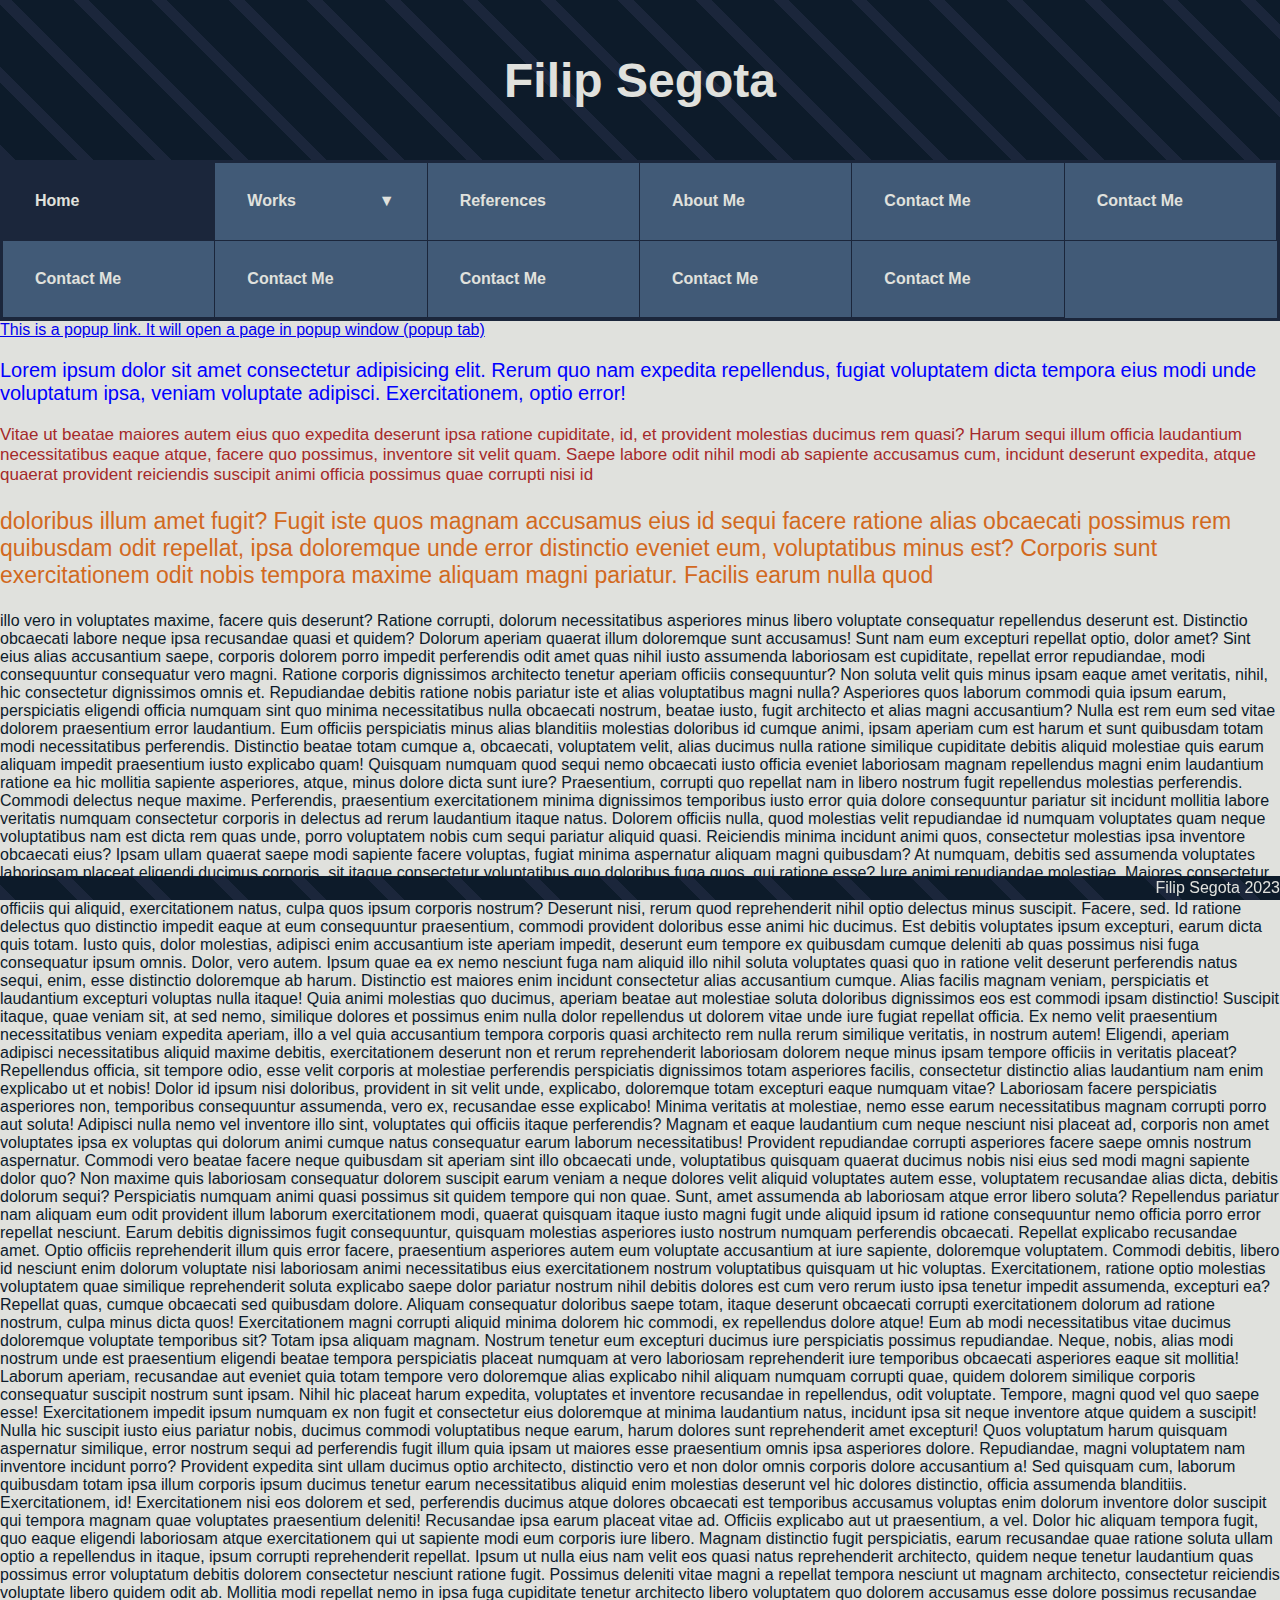
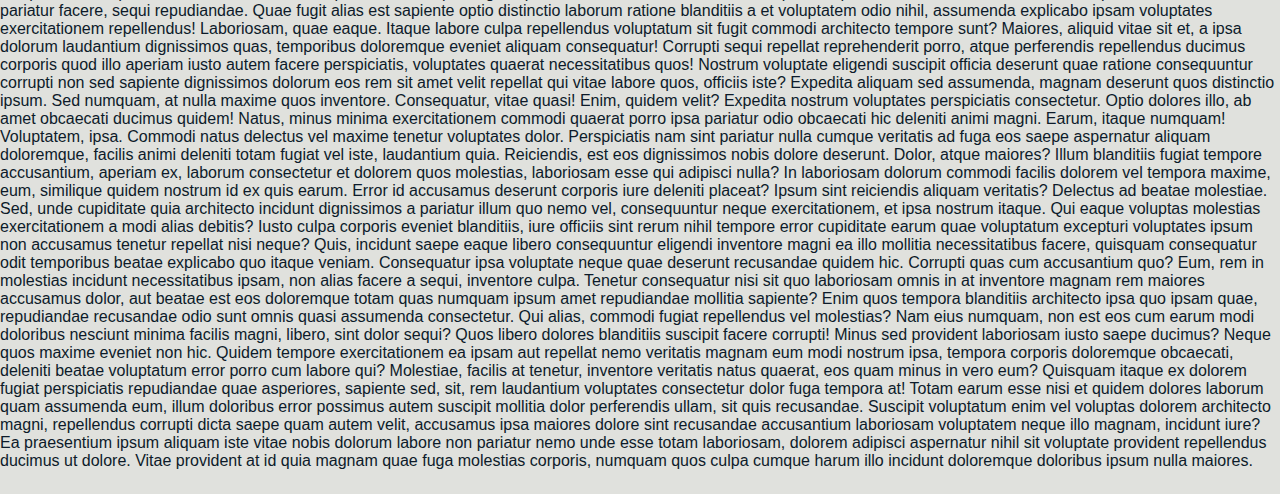
<file: index.html>
<!--
    Author: Filip Segota
    Class: CSC261, Fall 2023
    Assignment: HTML Assignment
    File: index.html
-->
<!--Document declaration-->
<!DOCTYPE html>
<!--Language declaration-->
<html lang="en">

<!--Metadata-->

<head>
    <meta charset="UTF-8">
    <meta name="viewport" content="width=device-width, initial-scale=1.0">
    <meta name="author" content="Filip Segota">
    <title>Home</title>
    <link rel="stylesheet" href="style.css">
</head>

<!--Body of a page-->

<body>
    <!--Grid layout-->
    <div class="grid-container">
        <!--Header including page title-->
        <header>
            <h1 class="header-title">Filip Segota</h1>
        </header>

        <!--Navigation menu using unordered list-->
        <nav>
            <ul class="menu-list">
                <!--Active class is for the current tab-->
                <li class="menu-list-item menu-link-active">
                    <h2 class="menu-title">Home</h2>
                </li>
                <li class="menu-list-item menu-list-item-works">
                    <div class="menu-link-dropdown">
                        <a>
                            <h2 class="menu-title">Works<span class="menu-title-arrow">&#9660</span></h2>
                        </a>
                    </div>
                    <!--Dropdown menu for Works tab using ordered list. Change later-->
                    <ol class="menu-list-item-dropdown">
                        <li><a href="works.html">
                                <h3 class="menu-subtitle">Philosophy 1</h3>
                            </a></li>
                        <li><a href="">
                                <h3 class="menu-subtitle">Philosophy 2</h3>
                            </a></li>
                        <li><a href="">
                                <h3 class="menu-subtitle">Philosophy 3</h3>
                            </a></li>
                        <li><a href="">
                                <h3 class="menu-subtitle">Philosophy 4</h3>
                            </a></li>
                        <li><a href="">
                                <h3 class="menu-subtitle">Philosophy 5</h3>
                            </a></li>
                        <li><a href="">
                                <h3 class="menu-subtitle">Philosophy 6</h3>
                            </a></li>
                        <li><a href="">
                                <h3 class="menu-subtitle">Philosophy 7</h3>
                            </a></li>
                        <li><a href="">
                                <h3 class="menu-subtitle">Philosophy 8</h3>
                            </a></li>
                    </ol>
                </li>
                <li class="menu-list-item"><a href="references.html">
                        <h2 class="menu-title">References</h2>
                    </a></li>
                <li class="menu-list-item"><a href="aboutme.html">
                        <h2 class="menu-title">About Me</h2>
                    </a></li>
                <li class="menu-list-item"><a href="contactme.html">
                        <h2 class="menu-title">Contact Me</h2>
                    </a></li>
                <!--Delete items below. Used for demonstration-->
                <li class="menu-list-item"><a href="contactme.html">
                        <h2 class="menu-title">Contact Me</h2>
                    </a></li>
                <li class="menu-list-item"><a href="contactme.html">
                        <h2 class="menu-title">Contact Me</h2>
                    </a></li>
                <li class="menu-list-item"><a href="contactme.html">
                        <h2 class="menu-title">Contact Me</h2>
                    </a></li>
                <li class="menu-list-item"><a href="contactme.html">
                        <h2 class="menu-title">Contact Me</h2>
                    </a></li>
                <li class="menu-list-item"><a href="contactme.html">
                        <h2 class="menu-title">Contact Me</h2>
                    </a></li>
                <li class="menu-list-item"><a href="contactme.html">
                        <h2 class="menu-title">Contact Me</h2>
                    </a></li>
            </ul>
        </nav>

        <!--Main section of the page-->
        <main>
            <!--Delete later-->

            <a href="#popup-box" rel="noopener noreferrer">This is a popup link. It will open a
                page in popup window (popup tab)</a>
            <div id="popup-box" class="popup-box-modal">
                <div class="popup-box-content">
                    <p>HELLO WORLD!</p>
                    <a href="#" class="popup-box-close">X</a>
                </div>
            </div>
            <!--Delete text below later. Used for demonstration-->
            <div class="main-home">
                <p class="font1">Lorem ipsum dolor sit amet consectetur adipisicing elit. Rerum quo nam expedita
                    repellendus, fugiat
                    voluptatem dicta tempora eius modi unde voluptatum ipsa, veniam voluptate adipisci. Exercitationem,
                    optio
                    error!</p>
                <p class="font2">Vitae ut beatae maiores autem eius quo expedita deserunt ipsa ratione cupiditate, id,
                    et
                    provident
                    molestias ducimus rem quasi? Harum sequi illum officia laudantium necessitatibus eaque atque, facere
                    quo
                    possimus, inventore sit velit quam. Saepe labore odit nihil modi ab sapiente accusamus cum, incidunt
                    deserunt expedita, atque quaerat provident reiciendis suscipit animi officia possimus quae corrupti
                    nisi
                    id</p>
                <p id="font3">doloribus illum amet fugit? Fugit iste quos magnam accusamus eius id sequi facere
                    ratione alias
                    obcaecati
                    possimus rem quibusdam odit repellat, ipsa doloremque unde error distinctio eveniet eum,
                    voluptatibus
                    minus
                    est? Corporis sunt exercitationem odit nobis tempora maxime aliquam magni pariatur. Facilis earum
                    nulla
                    quod</p>
                illo vero in voluptates maxime, facere quis deserunt? Ratione corrupti, dolorum necessitatibus
                asperiores
                minus libero voluptate consequatur repellendus deserunt est. Distinctio obcaecati labore neque ipsa
                recusandae quasi et quidem? Dolorum aperiam quaerat illum doloremque sunt accusamus! Sunt nam eum
                excepturi
                repellat optio, dolor amet? Sint eius alias accusantium saepe, corporis dolorem porro impedit
                perferendis
                odit amet quas nihil iusto assumenda laboriosam est cupiditate, repellat error repudiandae, modi
                consequuntur consequatur vero magni. Ratione corporis dignissimos architecto tenetur aperiam officiis
                consequuntur? Non soluta velit quis minus ipsam eaque amet veritatis, nihil, hic consectetur dignissimos
                omnis et. Repudiandae debitis ratione nobis pariatur iste et alias voluptatibus magni nulla? Asperiores
                quos
                laborum commodi quia ipsum earum, perspiciatis eligendi officia numquam sint quo minima necessitatibus
                nulla
                obcaecati nostrum, beatae iusto, fugit architecto et alias magni accusantium? Nulla est rem eum sed
                vitae
                dolorem praesentium error laudantium. Eum officiis perspiciatis minus alias blanditiis molestias
                doloribus
                id cumque animi, ipsam aperiam cum est harum et sunt quibusdam totam modi necessitatibus perferendis.
                Distinctio beatae totam cumque a, obcaecati, voluptatem velit, alias ducimus nulla ratione similique
                cupiditate debitis aliquid molestiae quis earum aliquam impedit praesentium iusto explicabo quam!
                Quisquam
                numquam quod sequi nemo obcaecati iusto officia eveniet laboriosam magnam repellendus magni enim
                laudantium
                ratione ea hic mollitia sapiente asperiores, atque, minus dolore dicta sunt iure? Praesentium, corrupti
                quo
                repellat nam in libero nostrum fugit repellendus molestias perferendis. Commodi delectus neque maxime.
                Perferendis, praesentium exercitationem minima dignissimos temporibus iusto error quia dolore
                consequuntur
                pariatur sit incidunt mollitia labore veritatis numquam consectetur corporis in delectus ad rerum
                laudantium
                itaque natus. Dolorem officiis nulla, quod molestias velit repudiandae id numquam voluptates quam neque
                voluptatibus nam est dicta rem quas unde, porro voluptatem nobis cum sequi pariatur aliquid quasi.
                Reiciendis minima incidunt animi quos, consectetur molestias ipsa inventore obcaecati eius? Ipsam ullam
                quaerat saepe modi sapiente facere voluptas, fugiat minima aspernatur aliquam magni quibusdam? At
                numquam,
                debitis sed assumenda voluptates laboriosam placeat eligendi ducimus corporis, sit itaque consectetur
                voluptatibus quo doloribus fuga quos, qui ratione esse? Iure animi repudiandae molestiae. Maiores
                consectetur dolorum et ut quae, vel modi explicabo, ea, doloremque est numquam atque laboriosam
                praesentium
                illo non in dolorem molestias voluptatem corporis. Debitis commodi similique officiis qui aliquid,
                exercitationem natus, culpa quos ipsum corporis nostrum? Deserunt nisi, rerum quod reprehenderit nihil
                optio
                delectus minus suscipit. Facere, sed. Id ratione delectus quo distinctio impedit eaque at eum
                consequuntur
                praesentium, commodi provident doloribus esse animi hic ducimus. Est debitis voluptates ipsum excepturi,
                earum dicta quis totam. Iusto quis, dolor molestias, adipisci enim accusantium iste aperiam impedit,
                deserunt eum tempore ex quibusdam cumque deleniti ab quas possimus nisi fuga consequatur ipsum omnis.
                Dolor,
                vero autem. Ipsum quae ea ex nemo nesciunt fuga nam aliquid illo nihil soluta voluptates quasi quo in
                ratione velit deserunt perferendis natus sequi, enim, esse distinctio doloremque ab harum. Distinctio
                est
                maiores enim incidunt consectetur alias accusantium cumque. Alias facilis magnam veniam, perspiciatis et
                laudantium excepturi voluptas nulla itaque! Quia animi molestias quo ducimus, aperiam beatae aut
                molestiae
                soluta doloribus dignissimos eos est commodi ipsam distinctio! Suscipit itaque, quae veniam sit, at sed
                nemo, similique dolores et possimus enim nulla dolor repellendus ut dolorem vitae unde iure fugiat
                repellat
                officia. Ex nemo velit praesentium necessitatibus veniam expedita aperiam, illo a vel quia accusantium
                tempora corporis quasi architecto rem nulla rerum similique veritatis, in nostrum autem! Eligendi,
                aperiam
                adipisci necessitatibus aliquid maxime debitis, exercitationem deserunt non et rerum reprehenderit
                laboriosam dolorem neque minus ipsam tempore officiis in veritatis placeat? Repellendus officia, sit
                tempore
                odio, esse velit corporis at molestiae perferendis perspiciatis dignissimos totam asperiores facilis,
                consectetur distinctio alias laudantium nam enim explicabo ut et nobis! Dolor id ipsum nisi doloribus,
                provident in sit velit unde, explicabo, doloremque totam excepturi eaque numquam vitae? Laboriosam
                facere
                perspiciatis asperiores non, temporibus consequuntur assumenda, vero ex, recusandae esse explicabo!
                Minima
                veritatis at molestiae, nemo esse earum necessitatibus magnam corrupti porro aut soluta! Adipisci nulla
                nemo
                vel inventore illo sint, voluptates qui officiis itaque perferendis? Magnam et eaque laudantium cum
                neque
                nesciunt nisi placeat ad, corporis non amet voluptates ipsa ex voluptas qui dolorum animi cumque natus
                consequatur earum laborum necessitatibus! Provident repudiandae corrupti asperiores facere saepe omnis
                nostrum aspernatur. Commodi vero beatae facere neque quibusdam sit aperiam sint illo obcaecati unde,
                voluptatibus quisquam quaerat ducimus nobis nisi eius sed modi magni sapiente dolor quo? Non maxime quis
                laboriosam consequatur dolorem suscipit earum veniam a neque dolores velit aliquid voluptates autem
                esse,
                voluptatem recusandae alias dicta, debitis dolorum sequi? Perspiciatis numquam animi quasi possimus sit
                quidem tempore qui non quae. Sunt, amet assumenda ab laboriosam atque error libero soluta? Repellendus
                pariatur nam aliquam eum odit provident illum laborum exercitationem modi, quaerat quisquam itaque iusto
                magni fugit unde aliquid ipsum id ratione consequuntur nemo officia porro error repellat nesciunt. Earum
                debitis dignissimos fugit consequuntur, quisquam molestias asperiores iusto nostrum numquam perferendis
                obcaecati. Repellat explicabo recusandae amet. Optio officiis reprehenderit illum quis error facere,
                praesentium asperiores autem eum voluptate accusantium at iure sapiente, doloremque voluptatem. Commodi
                debitis, libero id nesciunt enim dolorum voluptate nisi laboriosam animi necessitatibus eius
                exercitationem
                nostrum voluptatibus quisquam ut hic voluptas. Exercitationem, ratione optio molestias voluptatem quae
                similique reprehenderit soluta explicabo saepe dolor pariatur nostrum nihil debitis dolores est cum vero
                rerum iusto ipsa tenetur impedit assumenda, excepturi ea? Repellat quas, cumque obcaecati sed quibusdam
                dolore. Aliquam consequatur doloribus saepe totam, itaque deserunt obcaecati corrupti exercitationem
                dolorum
                ad ratione nostrum, culpa minus dicta quos! Exercitationem magni corrupti aliquid minima dolorem hic
                commodi, ex repellendus dolore atque! Eum ab modi necessitatibus vitae ducimus doloremque voluptate
                temporibus sit? Totam ipsa aliquam magnam. Nostrum tenetur eum excepturi ducimus iure perspiciatis
                possimus
                repudiandae. Neque, nobis, alias modi nostrum unde est praesentium eligendi beatae tempora perspiciatis
                placeat numquam at vero laboriosam reprehenderit iure temporibus obcaecati asperiores eaque sit
                mollitia!
                Laborum aperiam, recusandae aut eveniet quia totam tempore vero doloremque alias explicabo nihil aliquam
                numquam corrupti quae, quidem dolorem similique corporis consequatur suscipit nostrum sunt ipsam. Nihil
                hic
                placeat harum expedita, voluptates et inventore recusandae in repellendus, odit voluptate. Tempore,
                magni
                quod vel quo saepe esse! Exercitationem impedit ipsum numquam ex non fugit et consectetur eius
                doloremque at
                minima laudantium natus, incidunt ipsa sit neque inventore atque quidem a suscipit! Nulla hic suscipit
                iusto
                eius pariatur nobis, ducimus commodi voluptatibus neque earum, harum dolores sunt reprehenderit amet
                excepturi! Quos voluptatum harum quisquam aspernatur similique, error nostrum sequi ad perferendis fugit
                illum quia ipsam ut maiores esse praesentium omnis ipsa asperiores dolore. Repudiandae, magni voluptatem
                nam
                inventore incidunt porro? Provident expedita sint ullam ducimus optio architecto, distinctio vero et non
                dolor omnis corporis dolore accusantium a! Sed quisquam cum, laborum quibusdam totam ipsa illum corporis
                ipsum ducimus tenetur earum necessitatibus aliquid enim molestias deserunt vel hic dolores distinctio,
                officia assumenda blanditiis. Exercitationem, id! Exercitationem nisi eos dolorem et sed, perferendis
                ducimus atque dolores obcaecati est temporibus accusamus voluptas enim dolorum inventore dolor suscipit
                qui
                tempora magnam quae voluptates praesentium deleniti! Recusandae ipsa earum placeat vitae ad. Officiis
                explicabo aut ut praesentium, a vel. Dolor hic aliquam tempora fugit, quo eaque eligendi laboriosam
                atque
                exercitationem qui ut sapiente modi eum corporis iure libero. Magnam distinctio fugit perspiciatis,
                earum
                recusandae quae ratione soluta ullam optio a repellendus in itaque, ipsum corrupti reprehenderit
                repellat.
                Ipsum ut nulla eius nam velit eos quasi natus reprehenderit architecto, quidem neque tenetur laudantium
                quas
                possimus error voluptatum debitis dolorem consectetur nesciunt ratione fugit. Possimus deleniti vitae
                magni
                a repellat tempora nesciunt ut magnam architecto, consectetur reiciendis voluptate libero quidem odit
                ab.
                Mollitia modi repellat nemo in ipsa fuga cupiditate tenetur architecto libero voluptatem quo dolorem
                accusamus esse dolore possimus recusandae pariatur facere, sequi repudiandae. Quae fugit alias est
                sapiente
                optio distinctio laborum ratione blanditiis a et voluptatem odio nihil, assumenda explicabo ipsam
                voluptates
                exercitationem repellendus! Laboriosam, quae eaque. Itaque labore culpa repellendus voluptatum sit fugit
                commodi architecto tempore sunt? Maiores, aliquid vitae sit et, a ipsa dolorum laudantium dignissimos
                quas,
                temporibus doloremque eveniet aliquam consequatur! Corrupti sequi repellat reprehenderit porro, atque
                perferendis repellendus ducimus corporis quod illo aperiam iusto autem facere perspiciatis, voluptates
                quaerat necessitatibus quos! Nostrum voluptate eligendi suscipit officia deserunt quae ratione
                consequuntur
                corrupti non sed sapiente dignissimos dolorum eos rem sit amet velit repellat qui vitae labore quos,
                officiis iste? Expedita aliquam sed assumenda, magnam deserunt quos distinctio ipsum. Sed numquam, at
                nulla
                maxime quos inventore. Consequatur, vitae quasi! Enim, quidem velit? Expedita nostrum voluptates
                perspiciatis consectetur. Optio dolores illo, ab amet obcaecati ducimus quidem! Natus, minus minima
                exercitationem commodi quaerat porro ipsa pariatur odio obcaecati hic deleniti animi magni. Earum,
                itaque
                numquam! Voluptatem, ipsa. Commodi natus delectus vel maxime tenetur voluptates dolor. Perspiciatis nam
                sint
                pariatur nulla cumque veritatis ad fuga eos saepe aspernatur aliquam doloremque, facilis animi deleniti
                totam fugiat vel iste, laudantium quia. Reiciendis, est eos dignissimos nobis dolore deserunt. Dolor,
                atque
                maiores? Illum blanditiis fugiat tempore accusantium, aperiam ex, laborum consectetur et dolorem quos
                molestias, laboriosam esse qui adipisci nulla? In laboriosam dolorum commodi facilis dolorem vel tempora
                maxime, eum, similique quidem nostrum id ex quis earum. Error id accusamus deserunt corporis iure
                deleniti
                placeat? Ipsum sint reiciendis aliquam veritatis? Delectus ad beatae molestiae. Sed, unde cupiditate
                quia
                architecto incidunt dignissimos a pariatur illum quo nemo vel, consequuntur neque exercitationem, et
                ipsa
                nostrum itaque. Qui eaque voluptas molestias exercitationem a modi alias debitis? Iusto culpa corporis
                eveniet blanditiis, iure officiis sint rerum nihil tempore error cupiditate earum quae voluptatum
                excepturi
                voluptates ipsum non accusamus tenetur repellat nisi neque? Quis, incidunt saepe eaque libero
                consequuntur
                eligendi inventore magni ea illo mollitia necessitatibus facere, quisquam consequatur odit temporibus
                beatae
                explicabo quo itaque veniam. Consequatur ipsa voluptate neque quae deserunt recusandae quidem hic.
                Corrupti
                quas cum accusantium quo? Eum, rem in molestias incidunt necessitatibus ipsam, non alias facere a sequi,
                inventore culpa. Tenetur consequatur nisi sit quo laboriosam omnis in at inventore magnam rem maiores
                accusamus dolor, aut beatae est eos doloremque totam quas numquam ipsum amet repudiandae mollitia
                sapiente?
                Enim quos tempora blanditiis architecto ipsa quo ipsam quae, repudiandae recusandae odio sunt omnis
                quasi
                assumenda consectetur. Qui alias, commodi fugiat repellendus vel molestias? Nam eius numquam, non est
                eos
                cum earum modi doloribus nesciunt minima facilis magni, libero, sint dolor sequi? Quos libero dolores
                blanditiis suscipit facere corrupti! Minus sed provident laboriosam iusto saepe ducimus? Neque quos
                maxime
                eveniet non hic. Quidem tempore exercitationem ea ipsam aut repellat nemo veritatis magnam eum modi
                nostrum
                ipsa, tempora corporis doloremque obcaecati, deleniti beatae voluptatum error porro cum labore qui?
                Molestiae, facilis at tenetur, inventore veritatis natus quaerat, eos quam minus in vero eum? Quisquam
                itaque ex dolorem fugiat perspiciatis repudiandae quae asperiores, sapiente sed, sit, rem laudantium
                voluptates consectetur dolor fuga tempora at! Totam earum esse nisi et quidem dolores laborum quam
                assumenda
                eum, illum doloribus error possimus autem suscipit mollitia dolor perferendis ullam, sit quis
                recusandae.
                Suscipit voluptatum enim vel voluptas dolorem architecto magni, repellendus corrupti dicta saepe quam
                autem
                velit, accusamus ipsa maiores dolore sint recusandae accusantium laboriosam voluptatem neque illo
                magnam,
                incidunt iure? Ea praesentium ipsum aliquam iste vitae nobis dolorum labore non pariatur nemo unde esse
                totam laboriosam, dolorem adipisci aspernatur nihil sit voluptate provident repellendus ducimus ut
                dolore.
                Vitae provident at id quia magnam quae fuga molestias corporis, numquam quos culpa cumque harum illo
                incidunt doloremque doloribus ipsum nulla maiores.
            </div>
        </main>

        <!--Footer section-->
        <footer>
            Filip Segota 2023
        </footer>
    </div>
</body>

</html>
</file>
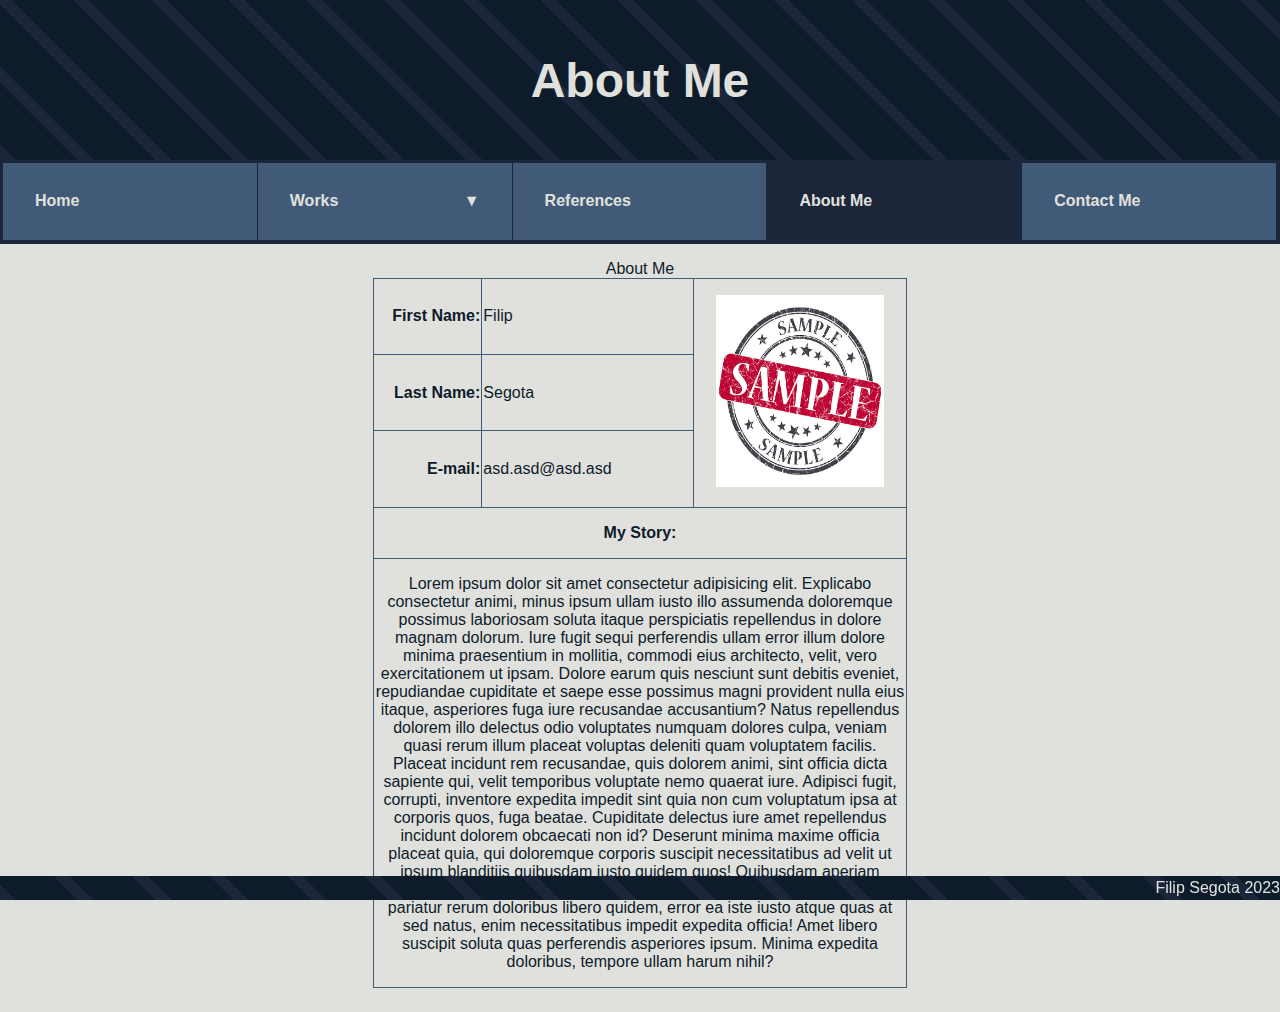
<file: aboutme.html>
<!--
    Author: Filip Segota
    Class: CSC261, Fall 2023
    Assignment: HTML Assignment
    File: aboutme.html
-->
<!--Document declaration-->
<!DOCTYPE html>
<!--Language declaration-->
<html lang="en">

<!--Metadata-->

<head>
    <meta charset="UTF-8">
    <meta name="viewport" content="width=device-width, initial-scale=1.0">
    <title>About Me</title>
    <link rel="stylesheet" href="style.css">
</head>

<!--Body of a page-->

<body>
    <!--Grid layout-->
    <div class="grid-container">
        <!--Header including page title-->
        <header>
            <h1 class="header-title">About Me</h1>
        </header>

        <!--Navigation menu using unordered list-->
        <nav>
            <ul class="menu-list">
                <li class="menu-list-item"><a href="index.html">
                        <h2 class="menu-title">Home</h2>
                    </a></li>
                <li class="menu-list-item menu-list-item-works">
                    <div class="menu-link-dropdown">
                        <a>
                            <h2 class="menu-title">Works<span class="menu-title-arrow">&#9660</span></h2>
                        </a>
                    </div>
                    <!--Dropdown menu for Works tab using ordered list. Change later-->
                    <ol class="menu-list-item-dropdown">
                        <li><a href="works.html">
                                <h3 class="menu-subtitle">Philosophy 1</h3>
                            </a></li>
                        <li><a href="">
                                <h3 class="menu-subtitle">Philosophy 2</h3>
                            </a></li>
                        <li><a href="">
                                <h3 class="menu-subtitle">Philosophy 3</h3>
                            </a></li>
                        <li><a href="">
                                <h3 class="menu-subtitle">Philosophy 4</h3>
                            </a></li>
                        <li><a href="">
                                <h3 class="menu-subtitle">Philosophy 5</h3>
                            </a></li>
                        <li><a href="">
                                <h3 class="menu-subtitle">Philosophy 6</h3>
                            </a></li>
                        <li><a href="">
                                <h3 class="menu-subtitle">Philosophy 7</h3>
                            </a></li>
                        <li><a href="">
                                <h3 class="menu-subtitle">Philosophy 8</h3>
                            </a></li>
                    </ol>
                </li>
                <li class="menu-list-item"><a href="references.html">
                        <h2 class="menu-title">References</h2>
                    </a></li>
                <!--Active class is for the current tab-->
                <li class="menu-list-item menu-link-active">
                    <h2 class="menu-title">About Me</h2>
                </li>
                <li class="menu-list-item"><a href="contactme.html">
                        <h2 class="menu-title">Contact Me</h2>
                    </a></li>
            </ul>
        </nav>

        <!--Main section of the page-->
        <main>
            <div class="about-main">
                <!--Table for info about me-->
                <table class="about-main-table">
                    <caption>About Me</caption>
                    <tr>
                        <th>First Name:</th>
                        <td>Filip</td>
                        <!--Picture column taking 3 rows-->
                        <td rowspan="3" class="table-image-col"><img src="pictures/sample.jpg" alt="sample"
                                class="about-main-table-img"></td>
                    </tr>
                    <tr>
                        <th>Last Name:</th>
                        <td>Segota</td>
                    </tr>
                    <tr>
                        <th>E-mail:</th>
                        <td>asd.asd@asd.asd</td>
                    </tr>
                    <!--Two rows for my story taking 3 columns-->
                    <tr>
                        <th colspan="3" class="table-story-col">My Story:</th>
                    </tr>
                    <tr>
                        <td colspan="3" class="table-story-col">Lorem ipsum dolor sit amet consectetur adipisicing elit.
                            Explicabo consectetur
                            animi, minus ipsum ullam iusto illo assumenda doloremque possimus laboriosam soluta itaque
                            perspiciatis repellendus in dolore magnam dolorum. Iure fugit sequi perferendis ullam error
                            illum dolore minima praesentium in mollitia, commodi eius architecto, velit, vero
                            exercitationem ut ipsam. Dolore earum quis nesciunt sunt debitis eveniet, repudiandae
                            cupiditate et saepe esse possimus magni provident nulla eius itaque, asperiores fuga iure
                            recusandae accusantium? Natus repellendus dolorem illo delectus odio voluptates numquam
                            dolores culpa, veniam quasi rerum illum placeat voluptas deleniti quam voluptatem facilis.
                            Placeat incidunt rem recusandae, quis dolorem animi, sint officia dicta sapiente qui, velit
                            temporibus voluptate nemo quaerat iure. Adipisci fugit, corrupti, inventore expedita impedit
                            sint quia non cum voluptatum ipsa at corporis quos, fuga beatae. Cupiditate delectus iure
                            amet repellendus incidunt dolorem obcaecati non id? Deserunt minima maxime officia placeat
                            quia, qui doloremque corporis suscipit necessitatibus ad velit ut ipsum blanditiis quibusdam
                            iusto quidem quos! Quibusdam aperiam eligendi cumque fugiat, culpa blanditiis doloremque
                            repellendus architecto pariatur rerum doloribus libero quidem, error ea iste iusto atque
                            quas at sed natus, enim necessitatibus impedit expedita officia! Amet libero suscipit soluta
                            quas perferendis asperiores ipsum. Minima expedita doloribus, tempore ullam harum nihil?
                        </td>
                    </tr>
                </table>
            </div>
        </main>

        <!--Footer section-->
        <footer>
            Filip Segota 2023
        </footer>
    </div>
</body>

</html>
</file>
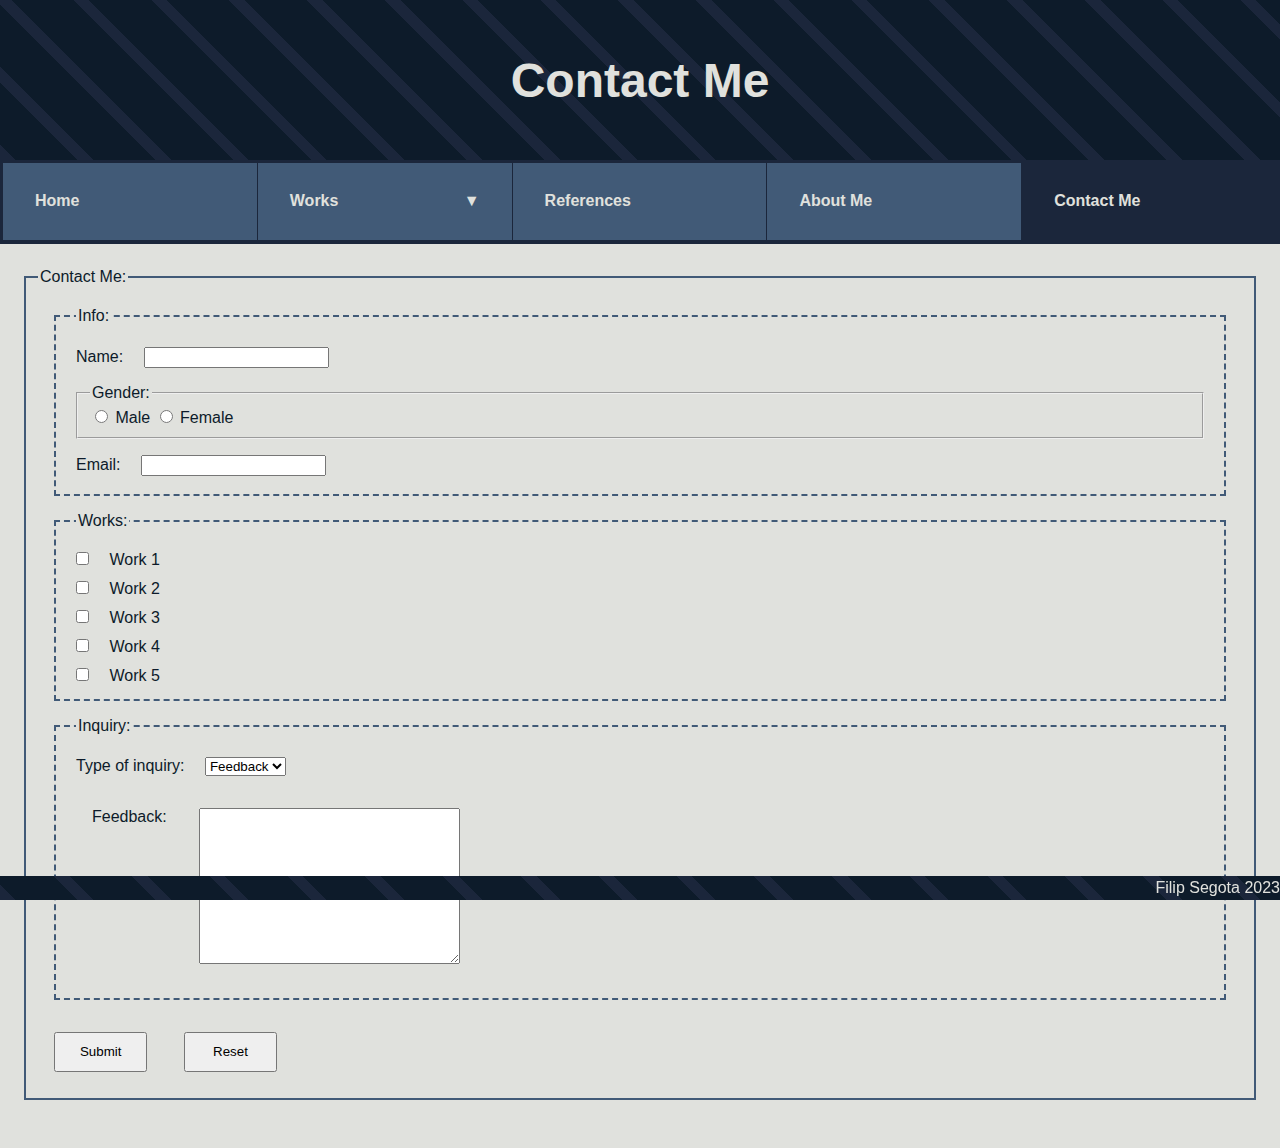
<file: contactme.html>
<!--
    Author: Filip Segota
    Class: CSC261, Fall 2023
    Assignment: HTML Assignment
    File: contactme.html
-->
<!--Document declaration-->
<!DOCTYPE html>
<!--Language declaration-->
<html lang="en">

<!--Metadata-->

<head>
    <meta charset="UTF-8">
    <meta name="viewport" content="width=device-width, initial-scale=1.0">
    <title>Contact Me</title>
    <link rel="stylesheet" href="style.css">
</head>

<!--Body of a page-->

<body>
    <!--Grid layout-->
    <div class="grid-container">
        <!--Header including page title-->
        <header>
            <h1 class="header-title">Contact Me</h1>
        </header>

        <!--Navigation menu using unordered list-->
        <nav>
            <ul class="menu-list">
                <li class="menu-list-item"><a href="index.html">
                        <h2 class="menu-title">Home</h2>
                    </a></li>
                <li class="menu-list-item menu-list-item-works">
                    <div class="menu-link-dropdown">
                        <a>
                            <h2 class="menu-title">Works<span class="menu-title-arrow">&#9660</span></h2>
                        </a>
                    </div>
                    <!--Dropdown menu for Works tab using ordered list. Change later-->
                    <ol class="menu-list-item-dropdown">
                        <li><a href="works.html">
                                <h3 class="menu-subtitle">Philosophy 1</h3>
                            </a></li>
                        <li><a href="">
                                <h3 class="menu-subtitle">Philosophy 2</h3>
                            </a></li>
                        <li><a href="">
                                <h3 class="menu-subtitle">Philosophy 3</h3>
                            </a></li>
                        <li><a href="">
                                <h3 class="menu-subtitle">Philosophy 4</h3>
                            </a></li>
                        <li><a href="">
                                <h3 class="menu-subtitle">Philosophy 5</h3>
                            </a></li>
                        <li><a href="">
                                <h3 class="menu-subtitle">Philosophy 6</h3>
                            </a></li>
                        <li><a href="">
                                <h3 class="menu-subtitle">Philosophy 7</h3>
                            </a></li>
                        <li><a href="">
                                <h3 class="menu-subtitle">Philosophy 8</h3>
                            </a></li>
                    </ol>
                </li>
                <li class="menu-list-item"><a href="references.html">
                        <h2 class="menu-title">References</h2>
                    </a></li>
                <li class="menu-list-item"><a href="aboutme.html">
                        <h2 class="menu-title">About Me</h2>
                    </a></li>
                <!--Active class is for the current tab-->
                <li class="menu-list-item menu-link-active">
                    <h2 class="menu-title">Contact Me</h2>
                </li>
            </ul>
        </nav>

        <!--Main section of the page-->
        <main>
            <div class="main-contact">
                <fieldset class="main-fieldset">
                    <legend>Contact Me:</legend>
                    <!--Form sends information to feedback.php-->
                    <form action="feedback.php" method="post" class="main-contact-form">
                        <fieldset class="form-fieldset">
                            <legend>Info:</legend>

                            <label for="name">Name:</label>
                            <input type="text" id="name" name="name" required>

                            <!--Delete later-->
                            <fieldset>
                                <legend>Gender:</legend>

                                <input type="radio" name="gender" id="male" value="male">
                                <label for="male">Male</label>

                                <input type="radio" name="gender" id="female" value="female">
                                <label for="female">Female</label>
                            </fieldset>

                            <label for="email">Email:</label>
                            <input type="email" id="email" name="email" required>
                        </fieldset>

                        <fieldset class="form-fieldset">
                            <legend>Works:</legend>

                            <input type="checkbox" name="work1" id="work1" value="work1">
                            <label for="work1">Work 1</label><br>

                            <input type="checkbox" name="work2" id="work2" value="work2">
                            <label for="work2">Work 2</label><br>

                            <input type="checkbox" name="work3" id="work3" value="work3">
                            <label for="work3">Work 3</label><br>

                            <input type="checkbox" name="work4" id="work4" value="work4">
                            <label for="work4">Work 4</label><br>

                            <input type="checkbox" name="work5" id="work5" value="work5">
                            <label for="work5">Work 5</label>
                        </fieldset>

                        <!--Add JavaScript-->
                        <fieldset class="form-fieldset">
                            <legend>Inquiry:</legend>

                            <label for="">Type of inquiry:</label>
                            <select id="inquiry" name="inquiry">
                                <option value="feedback">Feedback</option>
                                <option value="question">Question</option>
                                <option value="comment">Comment</option>
                                <option value="complaint">Concern</option>
                            </select>

                            <div class="form-fieldset-label">
                                <label for="feedback">Feedback:</label>
                                <textarea name="feedback" id="feedback" cols="30" rows="10" required></textarea>
                            </div>
                        </fieldset>

                        <input type="hidden" name="type" id="type" value="Feedback">

                        <input type="submit" value="Submit" class="main-contact-form-button">
                        <input type="reset" value="Reset" class="main-contact-form-button">
                    </form>
                </fieldset>
            </div>
        </main>

        <!--Footer section-->
        <footer>
            Filip Segota 2023
        </footer>
    </div>
</body>

</html>
</file>
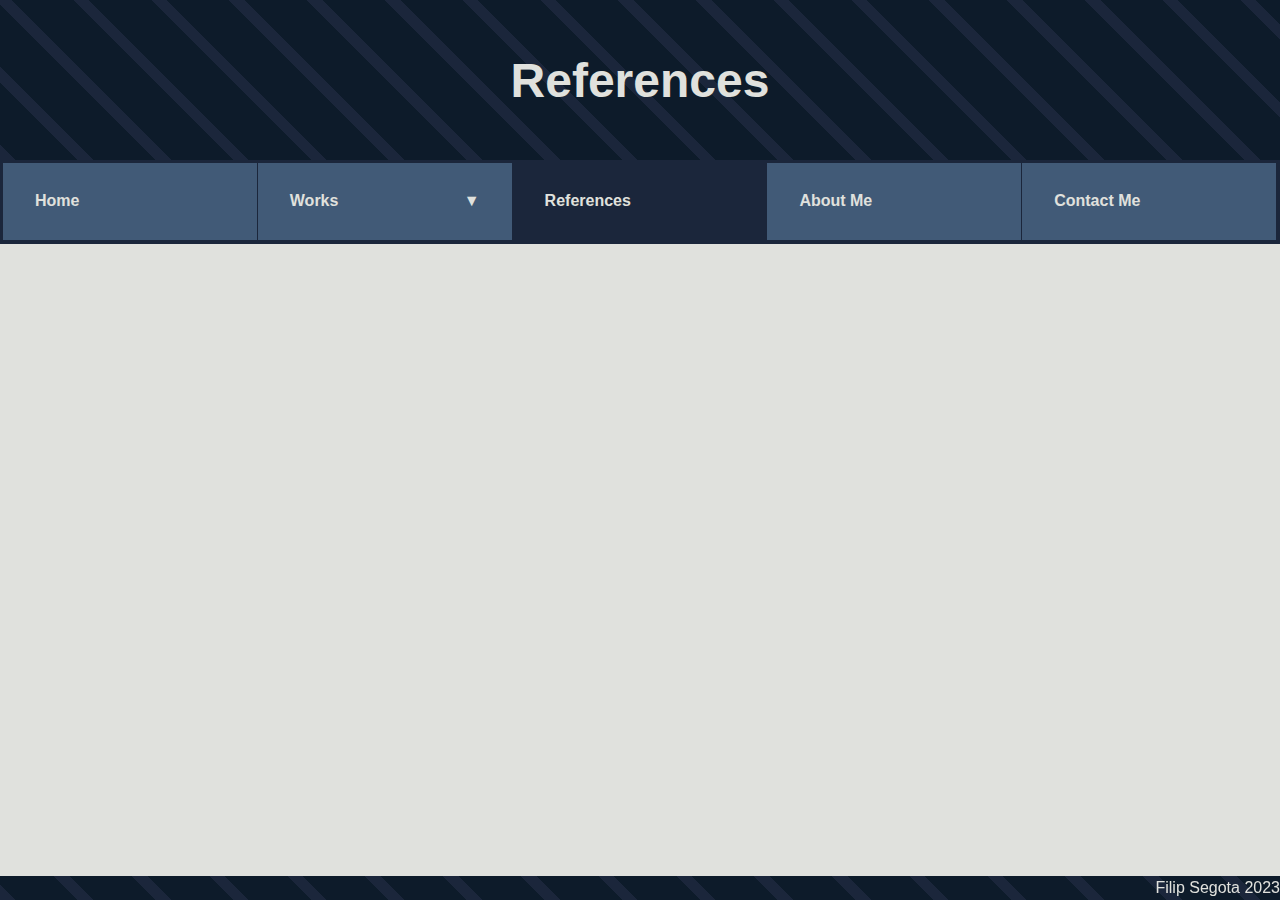
<file: references.html>
<!--
    Author: Filip Segota
    Class: CSC261, Fall 2023
    Assignment: HTML Assignment
    File: references.html
-->
<!--Document declaration-->
<!DOCTYPE html>
<!--Language declaration-->
<html lang="en">

<!--Metadata-->

<head>
    <meta charset="UTF-8">
    <meta name="viewport" content="width=device-width, initial-scale=1.0">
    <title>References</title>
    <link rel="stylesheet" href="style.css">
</head>

<!--Body of a page-->

<body>
    <!--Grid layout-->
    <div class="grid-container">
        <!--Header including page title-->
        <header>
            <h1 class="header-title">References</h1>
        </header>

        <!--Navigation menu using unordered list-->
        <nav>
            <ul class="menu-list">
                <li class="menu-list-item"><a href="index.html">
                        <h2 class="menu-title">Home</h2>
                    </a></li>
                <li class="menu-list-item menu-list-item-works">
                    <div class="menu-link-dropdown">
                        <a>
                            <h2 class="menu-title">Works<span class="menu-title-arrow">&#9660</span></h2>
                        </a>
                    </div>
                    <!--Dropdown menu for Works tab using ordered list. Change later-->
                    <ol class="menu-list-item-dropdown">
                        <li><a href="works.html">
                                <h3 class="menu-subtitle">Philosophy 1</h3>
                            </a></li>
                        <li><a href="">
                                <h3 class="menu-subtitle">Philosophy 2</h3>
                            </a></li>
                        <li><a href="">
                                <h3 class="menu-subtitle">Philosophy 3</h3>
                            </a></li>
                        <li><a href="">
                                <h3 class="menu-subtitle">Philosophy 4</h3>
                            </a></li>
                        <li><a href="">
                                <h3 class="menu-subtitle">Philosophy 5</h3>
                            </a></li>
                        <li><a href="">
                                <h3 class="menu-subtitle">Philosophy 6</h3>
                            </a></li>
                        <li><a href="">
                                <h3 class="menu-subtitle">Philosophy 7</h3>
                            </a></li>
                        <li><a href="">
                                <h3 class="menu-subtitle">Philosophy 8</h3>
                            </a></li>
                    </ol>
                </li>
                <!--Active class is for the current tab-->
                <li class="menu-list-item menu-link-active">
                    <h2 class="menu-title">References</h2>
                </li>
                <li class="menu-list-item"><a href="aboutme.html">
                        <h2 class="menu-title">About Me</h2>
                    </a></li>
                <li class="menu-list-item"><a href="contactme.html">
                        <h2 class="menu-title">Contact Me</h2>
                    </a></li>
            </ul>
        </nav>

        <!--Main section of the page. Add later-->
        <main>

        </main>

        <!--Footer section-->
        <footer>
            Filip Segota 2023
        </footer>
    </div>
</body>

</html>
</file>
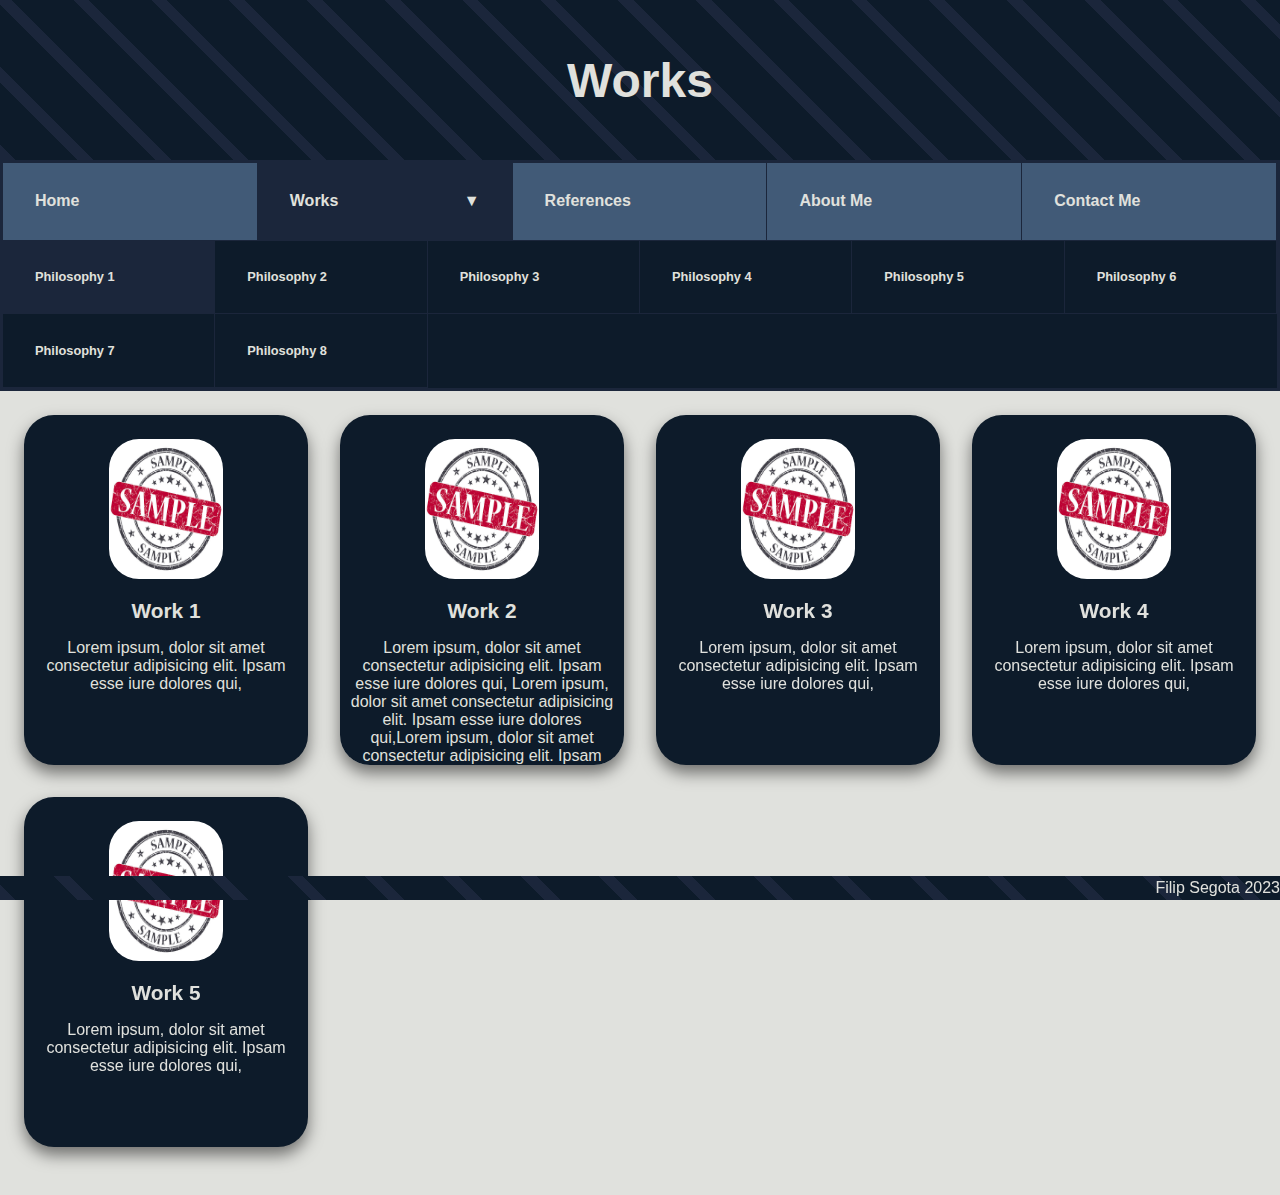
<file: works.html>
<!--
    Author: Filip Segota
    Class: CSC261, Fall 2023
    Assignment: HTML Assignment
    File: works.html
-->
<!--Document declaration-->
<!DOCTYPE html>
<!--Language declaration-->
<html lang="en">

<!--Metadata-->

<head>
    <meta charset="UTF-8">
    <meta name="viewport" content="width=device-width, initial-scale=1.0">
    <title>Works</title>
    <link rel="stylesheet" href="style.css">
</head>

<!--Body of a page-->

<body>
    <!--Grid layout-->
    <div class="grid-container">
        <!--Header including page title-->
        <header>
            <h1 class="header-title">Works</h1>
        </header>

        <!--Navigation menu using unordered list-->
        <nav>
            <ul class="menu-list">
                <li class="menu-list-item"><a href="index.html">
                        <h2 class="menu-title">Home</h2>
                    </a></li>
                <li class="menu-list-item menu-list-item-works">
                    <!--Active class is for the current tab-->
                    <div class="menu-link-dropdown menu-link-dropdown-active">
                        <a>
                            <h2 class="menu-title">Works<span class="menu-title-arrow">&#9660</span></h2>
                        </a>
                    </div>
                </li>
                <li class="menu-list-item"><a href="references.html">
                        <h2 class="menu-title">References</h2>
                    </a></li>
                <li class="menu-list-item"><a href="aboutme.html">
                        <h2 class="menu-title">About Me</h2>
                    </a></li>
                <li class="menu-list-item"><a href="contactme.html">
                        <h2 class="menu-title">Contact Me</h2>
                    </a></li>
            </ul>
            <!--Dropdown menu created into menu bar for Works page-->
            <ul class="menu-works">
                <li class="menu-list-item-dropdown-active"><a href="works.html">
                        <h3 class="menu-subtitle">Philosophy 1</h3>
                    </a></li>
                <li><a href="">
                        <h3 class="menu-subtitle">Philosophy 2</h3>
                    </a></li>
                <li><a href="">
                        <h3 class="menu-subtitle">Philosophy 3</h3>
                    </a></li>
                <li><a href="">
                        <h3 class="menu-subtitle">Philosophy 4</h3>
                    </a></li>
                <li><a href="">
                        <h3 class="menu-subtitle">Philosophy 5</h3>
                    </a></li>
                <li><a href="">
                        <h3 class="menu-subtitle">Philosophy 6</h3>
                    </a></li>
                <li><a href="">
                        <h3 class="menu-subtitle">Philosophy 7</h3>
                    </a></li>
                <li><a href="">
                        <h3 class="menu-subtitle">Philosophy 8</h3>
                    </a></li>
            </ul>
        </nav>

        <!--Main section of the page-->
        <main>
            <!--Add JavaScript to connect to Contact Me Form and show works-->
            <div class="main-cards">
                <!--Individual card class and content inside of it. Change later-->
                <article class="card">
                    <img src="pictures/sample.jpg" alt="sample" class="card-img">
                    <h4 class="card-title"><b>Work 1</b></h4>
                    <p class="card-p">Lorem ipsum, dolor sit amet consectetur adipisicing elit. Ipsam esse iure
                        dolores
                        qui,
                    </p>
                </article>
                <!--Individual card class and content inside of it. Change later-->
                <article class="card">
                    <img src="pictures/sample.jpg" alt="sample" class="card-img">
                    <h4 class="card-title"><b>Work 2</b></h4>
                    <p class="card-p">Lorem ipsum, dolor sit amet consectetur adipisicing elit. Ipsam esse iure
                        dolores
                        qui, Lorem ipsum, dolor sit amet consectetur adipisicing elit. Ipsam esse iure
                        dolores
                        qui,Lorem ipsum, dolor sit amet consectetur adipisicing elit. Ipsam esse iure
                        dolores
                        qui,Lorem ipsum, dolor sit amet consectetur adipisicing elit. Ipsam esse iure
                        dolores
                        qui,Lorem ipsum, dolor sit amet consectetur adipisicing elit. Ipsam esse iure
                        dolores
                        qui,
                    </p>
                </article>
                <!--Individual card class and content inside of it. Change later-->
                <article class="card">
                    <img src="pictures/sample.jpg" alt="sample" class="card-img">
                    <h4 class="card-title"><b>Work 3</b></h4>
                    <p class="card-p">Lorem ipsum, dolor sit amet consectetur adipisicing elit. Ipsam esse iure
                        dolores
                        qui,
                    </p>
                </article>
                <!--Individual card class and content inside of it. Change later-->
                <article class="card">
                    <img src="pictures/sample.jpg" alt="sample" class="card-img">
                    <h4 class="card-title"><b>Work 4</b></h4>
                    <p class="card-p">Lorem ipsum, dolor sit amet consectetur adipisicing elit. Ipsam esse iure
                        dolores
                        qui,
                    </p>
                </article>
                <!--Individual card class and content inside of it. Change later-->
                <article class="card">
                    <img src="pictures/sample.jpg" alt="sample" class="card-img">
                    <h4 class="card-title"><b>Work 5</b></h4>
                    <p class="card-p">Lorem ipsum, dolor sit amet consectetur adipisicing elit. Ipsam esse iure
                        dolores
                        qui,
                    </p>
                </article>
            </div>
        </main>

        <!--Footer section-->
        <footer>
            Filip Segota 2023
        </footer>
    </div>
</body>

</html>
</file>
<file: style.css>
/*
    Author: Filip Segota
    Class: CSC261, Fall 2023
    Assignment: HTML Assignment
    File: index.html
*/
/*Add media queries*/

html {
    scrollbar-color: #415a77 #1b263b;
}

::-webkit-scrollbar {
    background-color: #1b263b;
    width: 10px;
    height: 10px;
    -webkit-border-radius: 30px;
}

::-webkit-scrollbar-thumb {
    background-color: #415a77;
    -webkit-border-radius: 30px;
    -webkit-box-shadow: 0px 1px 2px rgba(0, 0, 0, 0.75);
}

::-webkit-scrollbar-corner {
    background-color: #0d1b2a;
}

::-webkit-scrollbar-track-piece {
    background-color: #0d1b2a;
}

.card::-webkit-scrollbar-track-piece {
    -webkit-border-radius: 30px;
}

body {
    background-color: #e0e1dd;
    height: 100vh;
    height: 100svh;
    margin: 0;
    padding: 0;
    font-family: Helvetica;
    position: relative;
}

.grid-container {
    position: relative;
    display: grid;
    height: 100%;
    grid-template-rows: 10rem 0.5fr 10fr 2rem;
}

header {
    height: 10rem;
    background-color: #0d1b2a;
    opacity: 1;
    background: repeating-linear-gradient(45deg, #1b263b, #1b263b 11px, #0d1b2a 11px, #0d1b2a 55px);
    color: #e0e1dd;
    display: flex;
    justify-content: center;
    align-items: center;
}

.header-title {
    font-size: 3rem;
}

nav {
    background-color: #415a77;
    color: #e0e1dd;
    border: 3px solid #1b263b;
}

.menu-title {
    font-size: 1rem;
}

.menu-title-arrow {
    float: right;
}

.menu-subtitle {
    font-size: 0.8rem;
}

.menu-list {
    list-style-type: none;
    margin: 0;
    padding: 0;
    display: grid;
    grid-template-columns: repeat(auto-fit, minmax(200px, 1fr));
}

.menu-list-item {
    border-right: 1px solid #1b263b;
    border-bottom: 1px solid #1b263b;
    display: block;
}

.menu-list-item a {
    text-decoration: none;
    background-color: #415a77;
    color: #e0e1dd;
    display: block;
    padding: 1em 2em;
}

.menu-list-item a:hover {
    background-color: #1b263b;
    transition: 0.3s ease;
}

.menu-link-active {
    background-color: #1b263b;
    pointer-events: none;
    color: #e0e1dd;
    display: block;
    padding: 1em 2em;
}

.menu-list-item-dropdown {
    /* padding-left: 0; */
    right: 0;
    background-color: #1b263b;
    list-style-type: upper-roman;
    display: none;
    width: 100%;
    position: absolute;
}

.menu-list-item-works {
    position: relative;
}

.menu-list-item-dropdown a {
    background-color: #0d1b2a;
    border-right: 1px solid #1b263b;
    border-bottom: 1px solid #1b263b;
}

.menu-list-item-works:hover .menu-list-item-dropdown {
    display: block;
    background-color: #1b263b;
}

.menu-link-dropdown {
    cursor: default;
}

.menu-link-dropdown-active a {
    background-color: #1b263b;
}

.menu-works {
    background-color: #0d1b2a;
    list-style-type: none;
    padding: 0;
    margin: 0;
    display: grid;
    grid-template-columns: repeat(auto-fit, minmax(200px, 1fr));
}

.menu-works li {
    border-right: 1px solid #1b263b;
    border-bottom: 1px solid #1b263b;
}

.menu-works a {
    text-decoration: none;
    background-color: #0d1b2a;
    color: #e0e1dd;
    display: block;
    padding: 1em 2em;
}

.menu-list-item-dropdown-active a {
    background-color: #1b263b;
    pointer-events: none;
}

.menu-works a:hover {
    background-color: #1b263b;
    transition: 0.3s ease;
}

main {
    background-color: #e0e1dd;
    color: #0d1b2a;
    padding-bottom: 1.5rem;
}

/*Pop-up Section*/
/*Delete later*/
.popup-box-modal {
    align-items: center;
    display: flex;
    justify-content: center;
    position: absolute;
    top: 40%;
    bottom: 40%;
    left: 30%;
    right: 30%;
    background: rgba(65, 90, 119, 0.9);
    transition: all 0.4s;
    visibility: hidden;
    opacity: 0;
}

.popup-box-content {
    position: absolute;
    padding: 1em 2em;
    border-radius: 4px;
}

.popup-box-modal:target {
    visibility: visible;
    opacity: 1;
}

.popup-box-close {
    position: absolute;
    top: 0;
    right: 0;
    color: #fe0606;
    text-decoration: none;
    font-size: 30px;
}

/*Delete later*/
.font1 {
    font-family: 'Segoe UI', Tahoma, Geneva, Verdana, sans-serif;
    color: blue;
    font-size: 20px;
}

/*Delete later*/
.font2 {
    font-family: 'Franklin Gothic Medium', 'Arial Narrow', Arial, sans-serif;
    color: brown;
    font-size: 17px;
}

/*Delete later*/
#font3 {
    font-family: Impact, Haettenschweiler, 'Arial Narrow Bold', sans-serif;
    color: chocolate;
    font-size: 23px;
}

.main-cards {
    margin: 1.5rem 1.5rem;
    display: grid;
    gap: 2em;
    grid-template-columns: repeat(auto-fit, minmax(250px, 1fr));
}

.card {
    height: 350px;
    background-color: #0d1b2a;
    color: #e0e1dd;
    box-shadow: 0 8px 16px 0 rgba(0, 0, 0, 0.5);
    transition: 0.3s;
    border-radius: 30px;
    text-align: center;
    overflow: auto;
}

.card:hover {
    box-shadow: 0 16px 32px 0 rgba(0, 0, 0, 0.5);
}

.card-title {
    font-size: 1.3em;
    margin: 1rem;
}

.card-p {
    margin: 0.5rem;
}

.card-img {
    height: 40%;
    width: 40%;
    margin-top: 1.5rem;
    border-radius: 30px;
}

.main-contact-form {
    color: #0d1b2a;
}

.main-contact-form>* {
    margin: 1rem;
}

.main-fieldset {
    margin: 1.5rem;
    border-color: #415a77;
    border-style: solid;
}

.form-fieldset {
    border-color: #415a77;
    border-style: dashed;
}

.form-fieldset>* {
    margin: 0.5rem;
}

.form-fieldset-label {
    display: flex;
    align-items: top;
}

.form-fieldset-label>* {
    margin: 1rem;
}

.main-contact-form-button {
    width: 7em;
    height: 3em;
}

.about-main {
    display: flex;
    justify-content: center;
    align-items: center;
    margin-top: 1rem;
}

.about-main-table {
    color: #0d1b2a;
    border: 1px solid #415a77;
    border-collapse: collapse;
    width: 60ch;
}

.about-main-table th,
.about-main-table td {
    border: 1px solid #415a77;
    padding-top: 1em;
    padding-bottom: 1em;
}

.about-main-table th {
    text-align: right;
}

.table-image-col {
    text-align: center;
    width: 40%;
}

.about-main-table-img {
    height: 12rem;
    width: 80%;
}

.table-story-col {
    text-align: center !important;
}

footer {
    position: fixed;
    height: 1.5rem;
    bottom: 0;
    left: 0;
    width: 100%;
    background-color: #0d1b2a;
    opacity: 1;
    background: repeating-linear-gradient(45deg, #1b263b, #1b263b 11px, #0d1b2a 11px, #0d1b2a 55px);
    color: #e0e1dd;
    display: flex;
    justify-content: right;
    align-items: center;
}
</file>
